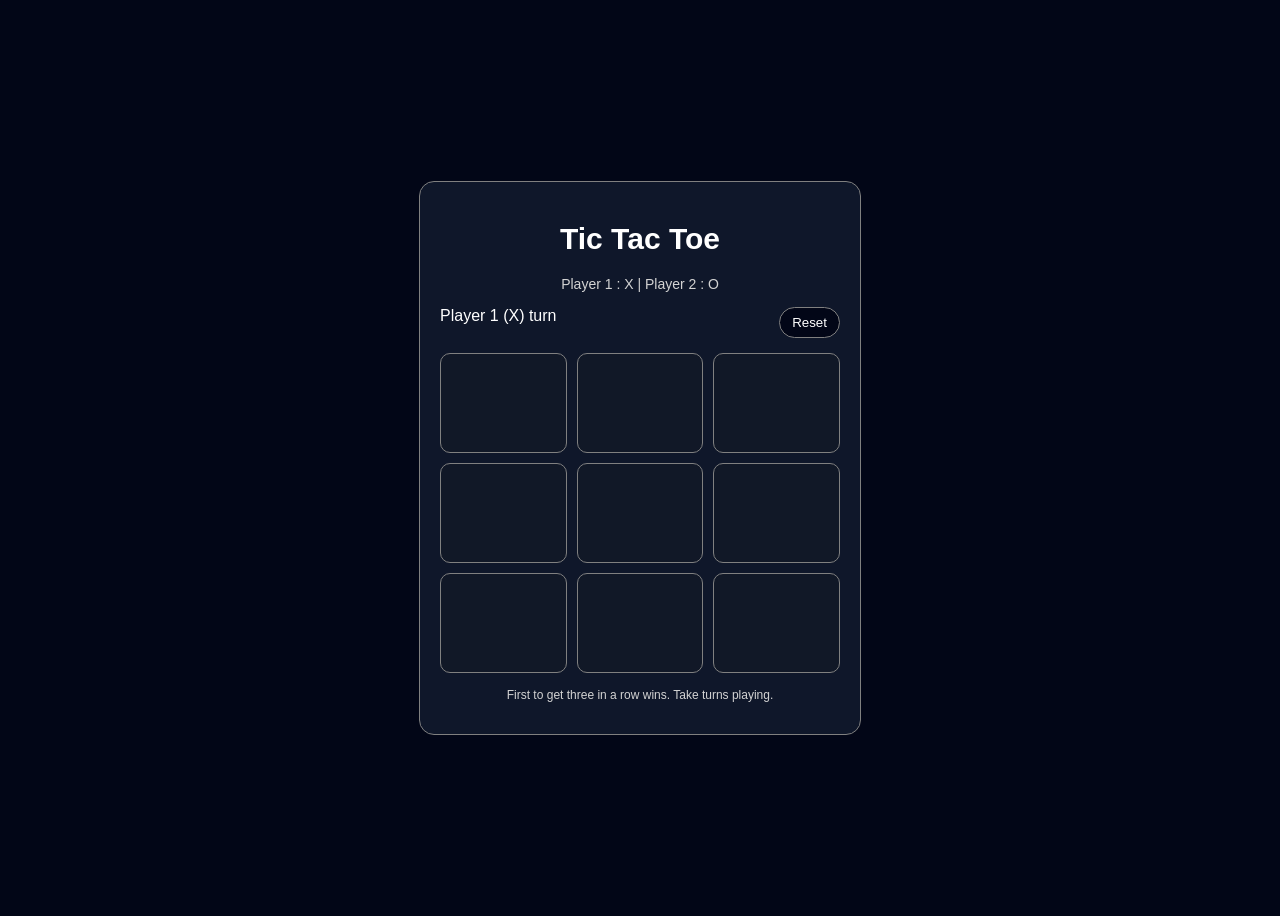
<file: tic tac toe/index.html>
<!DOCTYPE html>
<html lang="en">

<head>
  <meta charset="UTF-8">
  <meta name="viewport" content="width=device-width, initial-scale=1.0">
  <title>Tic Tac Toe</title>

  <link rel="stylesheet" href="style.css">

  <script src="index.js"></script>
</head>

<body>

  <div class="app">

    <div class="header">
      <h1>Tic Tac Toe</h1>

      <p>
        Player 1 :
        <span class="badge">X</span>

        |

        Player 2 :
        <span class="badge badge-o">O</span>
      </p>
    </div>

    <div class="main">

      <div class="status-bar">

        <span class="status-text" id="statusText">
          Player 1 (X) turn
        </span>

        <button id="resetBtn" class="reset-btn">
          Reset
        </button>

      </div>

      <div class="board">

        <button class="cell" data-index="0"></button>
        <button class="cell" data-index="1"></button>
        <button class="cell" data-index="2"></button>

        <button class="cell" data-index="3"></button>
        <button class="cell" data-index="4"></button>
        <button class="cell" data-index="5"></button>

        <button class="cell" data-index="6"></button>
        <button class="cell" data-index="7"></button>
        <button class="cell" data-index="8"></button>

      </div>

    </div>

    <div class="footer">
      <p>
        First to get three in a row wins.
        Take turns playing.
      </p>
    </div>

  </div>

</body>

</html>
</file>
<file: tic tac toe/style.css>
body{
    background-color:#020617;
    font-family:Arial;
    color:white;
    display:flex;
    justify-content:center;
    align-items:center;
    height:100vh;
}

.app{
    width:400px;
    background-color:#0f172a;
    padding:20px;
    border-radius:15px;
    border:1px solid gray;
}

.header{
    text-align:center;
}

.header h1{
    font-size:30px;
}

.header p{
    color:lightgray;
    font-size:14px;
}

.status-bar{
    display:flex;
    justify-content:space-between;
    margin-top:15px;
    margin-bottom:15px;
}

.reset-btn{
    background-color:#020617;
    color:white;
    border:1px solid gray;
    padding:7px 12px;
    border-radius:20px;
    cursor:pointer;
}

.board{
    display:grid;
    grid-template-columns:1fr 1fr 1fr;
    gap:10px;
}

.cell{
    height:100px;
    background-color:#111827;
    border:1px solid gray;
    border-radius:10px;
    display:flex;
    justify-content:center;
    align-items:center;
    font-size:40px;
    cursor:pointer;
}

.cell:hover{
    background-color:#1e293b;
}

.x{
    color:#38bdf8;
}

.o{
    color:#f97316;
}

.win{
    border:2px solid #22c55e;
}

.footer{
    text-align:center;
    margin-top:15px;
    color:lightgray;
    font-size:12px;
}
</file>
